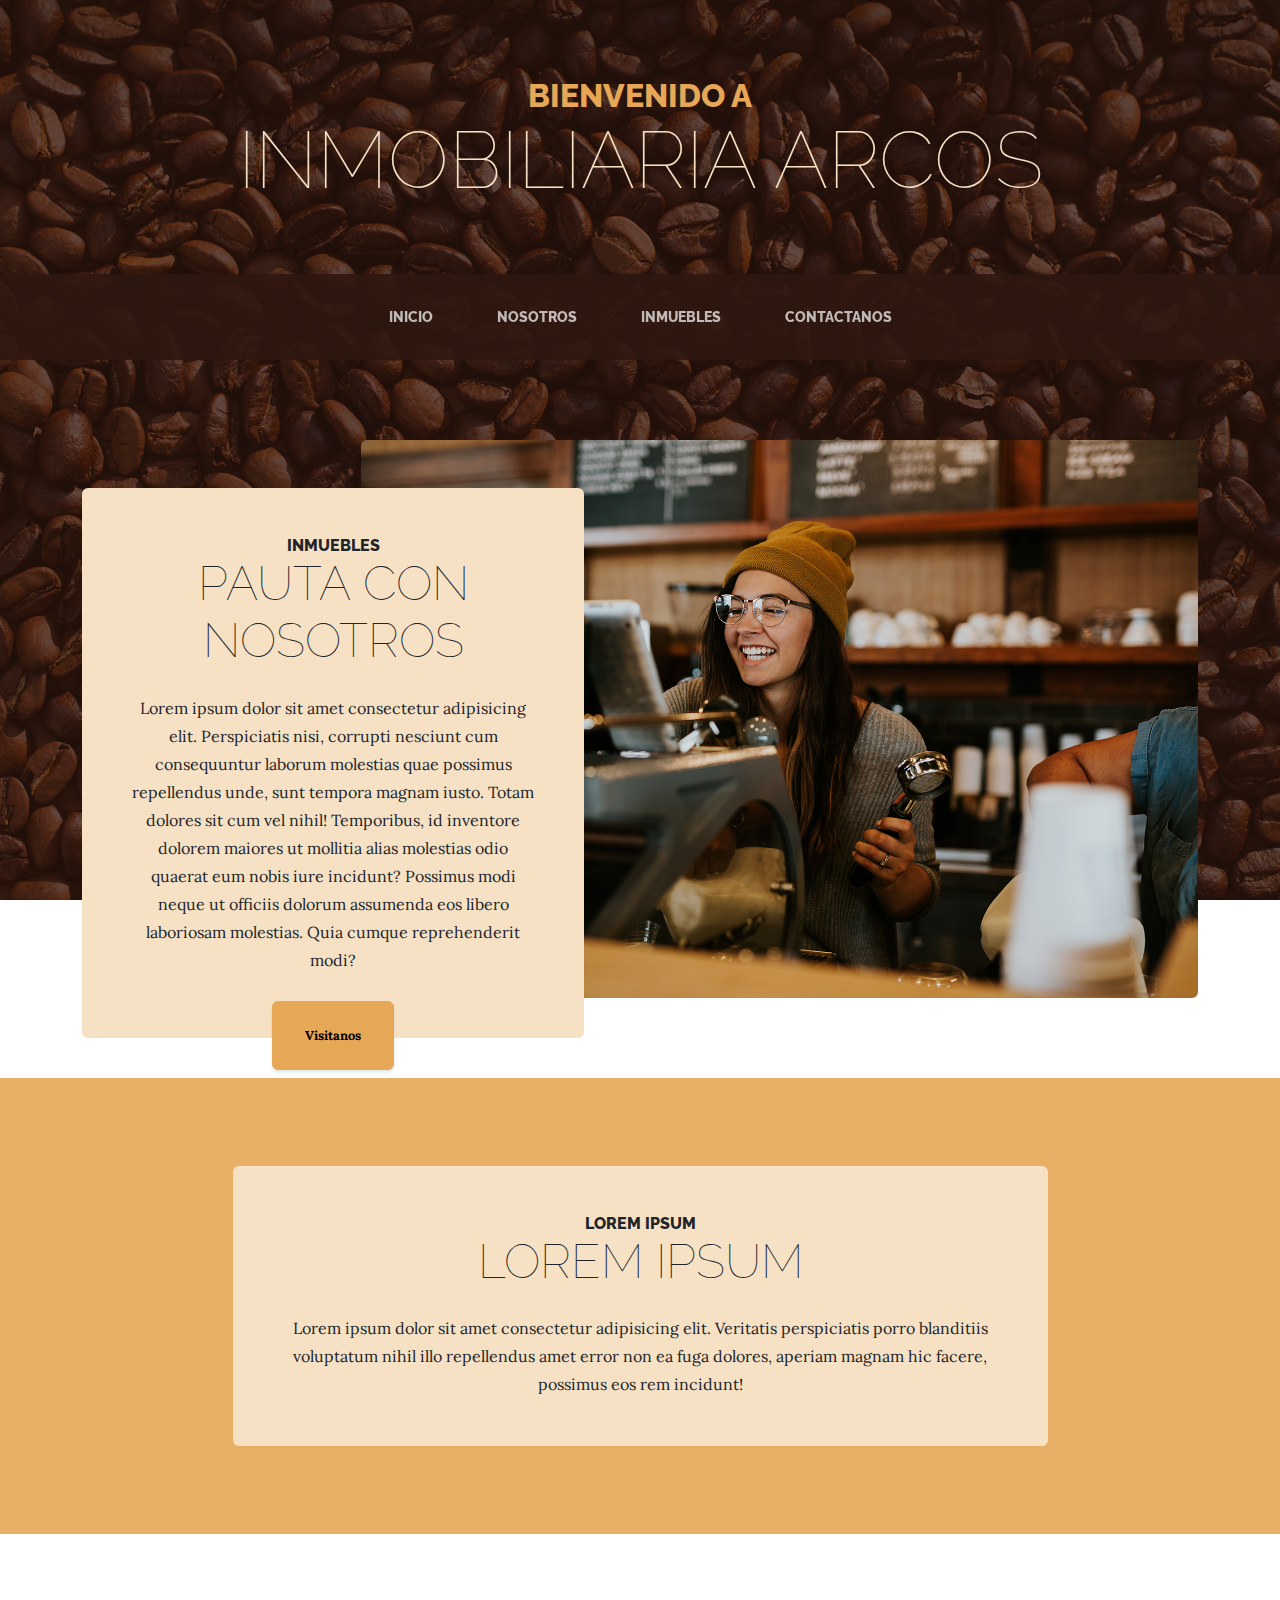
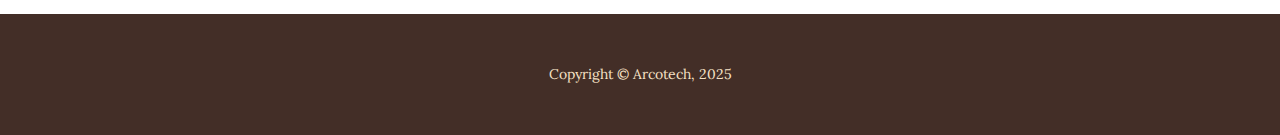
<file: index.html>
<!DOCTYPE html>
<html lang="en">

<head>
    <meta charset="utf-8" />
    <meta name="viewport" content="width=device-width, initial-scale=1, shrink-to-fit=no" />
    <meta name="description" content="" />
    <meta name="author" content="" />
    <title>Arcotech - Inmobiliaria</title>
    <link rel="icon" type="image/x-icon" href="assets/img/favicon.png" />
    <!-- Google fonts-->
    <link
        href="https://fonts.googleapis.com/css?family=Raleway:100,100i,200,200i,300,300i,400,400i,500,500i,600,600i,700,700i,800,800i,900,900i"
        rel="stylesheet" />
    <link href="https://fonts.googleapis.com/css?family=Lora:400,400i,700,700i" rel="stylesheet" />
    <!-- Core theme CSS (includes Bootstrap)-->
    <link href="css/styles.css" rel="stylesheet" />
    <!-- Bootstrap icons-->
    <link href="https://cdn.jsdelivr.net/npm/bootstrap-icons@1.5.0/font/bootstrap-icons.css" rel="stylesheet" />
</head>

<body>
    <header>
        <h1 class="site-heading text-center text-faded d-none d-lg-block">
            <span class="site-heading-upper text-primary mb-3">Bienvenido a</span>
            <span class="site-heading-lower">Inmobiliaria Arcos</span>
        </h1>
    </header>
    <!-- Navigation-->
    <nav class="navbar navbar-expand-lg navbar-dark py-lg-4 sticky-top" id="mainNav">
        <div class="container">
            <a class="navbar-brand text-uppercase fw-bold d-lg-none" href="index.html"><img src="assets/img/logo.jpg"
                    alt="Logo" width="auto" height="30"></a>
            <button class="navbar-toggler" type="button" data-bs-toggle="collapse"
                data-bs-target="#navbarSupportedContent" aria-controls="navbarSupportedContent" aria-expanded="false"
                aria-label="Toggle navigation"><span class="navbar-toggler-icon"></span></button>
            <div class="collapse navbar-collapse" id="navbarSupportedContent">
                <ul class="navbar-nav mx-auto">
                    <li class="nav-item px-lg-4"><a class="nav-link text-uppercase" href="#!">Inicio</a></li>
                    <li class="nav-item px-lg-4"><a class="nav-link text-uppercase" href="about.html">Nosotros</a></li>
                    <li class="nav-item px-lg-4"><a class="nav-link text-uppercase" href="products.html">Inmuebles</a>
                    </li>
                    <li class="nav-item px-lg-4"><a class="nav-link text-uppercase" href="store.html">Contactanos</a>
                    </li>
                </ul>
            </div>
        </div>
    </nav>
    <section class="page-section clearfix">
        <div class="container">
            <div class="intro">
                <img class="intro-img img-fluid mb-3 mb-lg-0 rounded" src="assets/img/intro.jpg" alt="..." />
                <div class="intro-text left-0 text-center bg-faded p-5 rounded">
                    <h2 class="section-heading mb-4">
                        <span class="section-heading-upper">Inmuebles</span>
                        <span class="section-heading-lower">Pauta con nosotros</span>
                    </h2>
                    <p class="mb-3">Lorem ipsum dolor sit amet consectetur adipisicing elit. Perspiciatis nisi, corrupti
                        nesciunt cum consequuntur laborum molestias quae possimus repellendus unde, sunt tempora magnam
                        iusto. Totam dolores sit cum vel nihil!
                        Temporibus, id inventore dolorem maiores ut mollitia alias molestias odio quaerat eum nobis iure
                        incidunt? Possimus modi neque ut officiis dolorum assumenda eos libero laboriosam molestias.
                        Quia cumque reprehenderit modi?</p>
                    <div class="intro-button mx-auto"><a class="btn btn-primary btn-xl" href="#!">Visitanos</a></div>
                </div>
            </div>
        </div>
    </section>
    <section class="page-section cta">
        <div class="container">
            <div class="row">
                <div class="col-xl-9 mx-auto">
                    <div class="cta-inner bg-faded text-center rounded">
                        <h2 class="section-heading mb-4">
                            <span class="section-heading-upper">Lorem Ipsum</span>
                            <span class="section-heading-lower">Lorem Ipsum</span>
                        </h2>
                        <p class="mb-0">Lorem ipsum dolor sit amet consectetur adipisicing elit. Veritatis perspiciatis
                            porro blanditiis voluptatum nihil illo repellendus amet error non ea fuga dolores, aperiam
                            magnam hic facere, possimus eos rem incidunt!</p>
                    </div>
                </div>
            </div>
        </div>
    </section>
    <footer class="footer text-faded text-center py-5">
        <div class="container">
            <p class="m-0 small">Copyright &copy; Arcotech, 2025</p>
        </div>
    </footer>
    <!-- Bootstrap core JS-->
    <script src="https://cdn.jsdelivr.net/npm/bootstrap@5.2.3/dist/js/bootstrap.bundle.min.js"></script>
    <!-- Core theme JS-->
    <script src="js/scripts.js"></script>
</body>

</html>
</file>
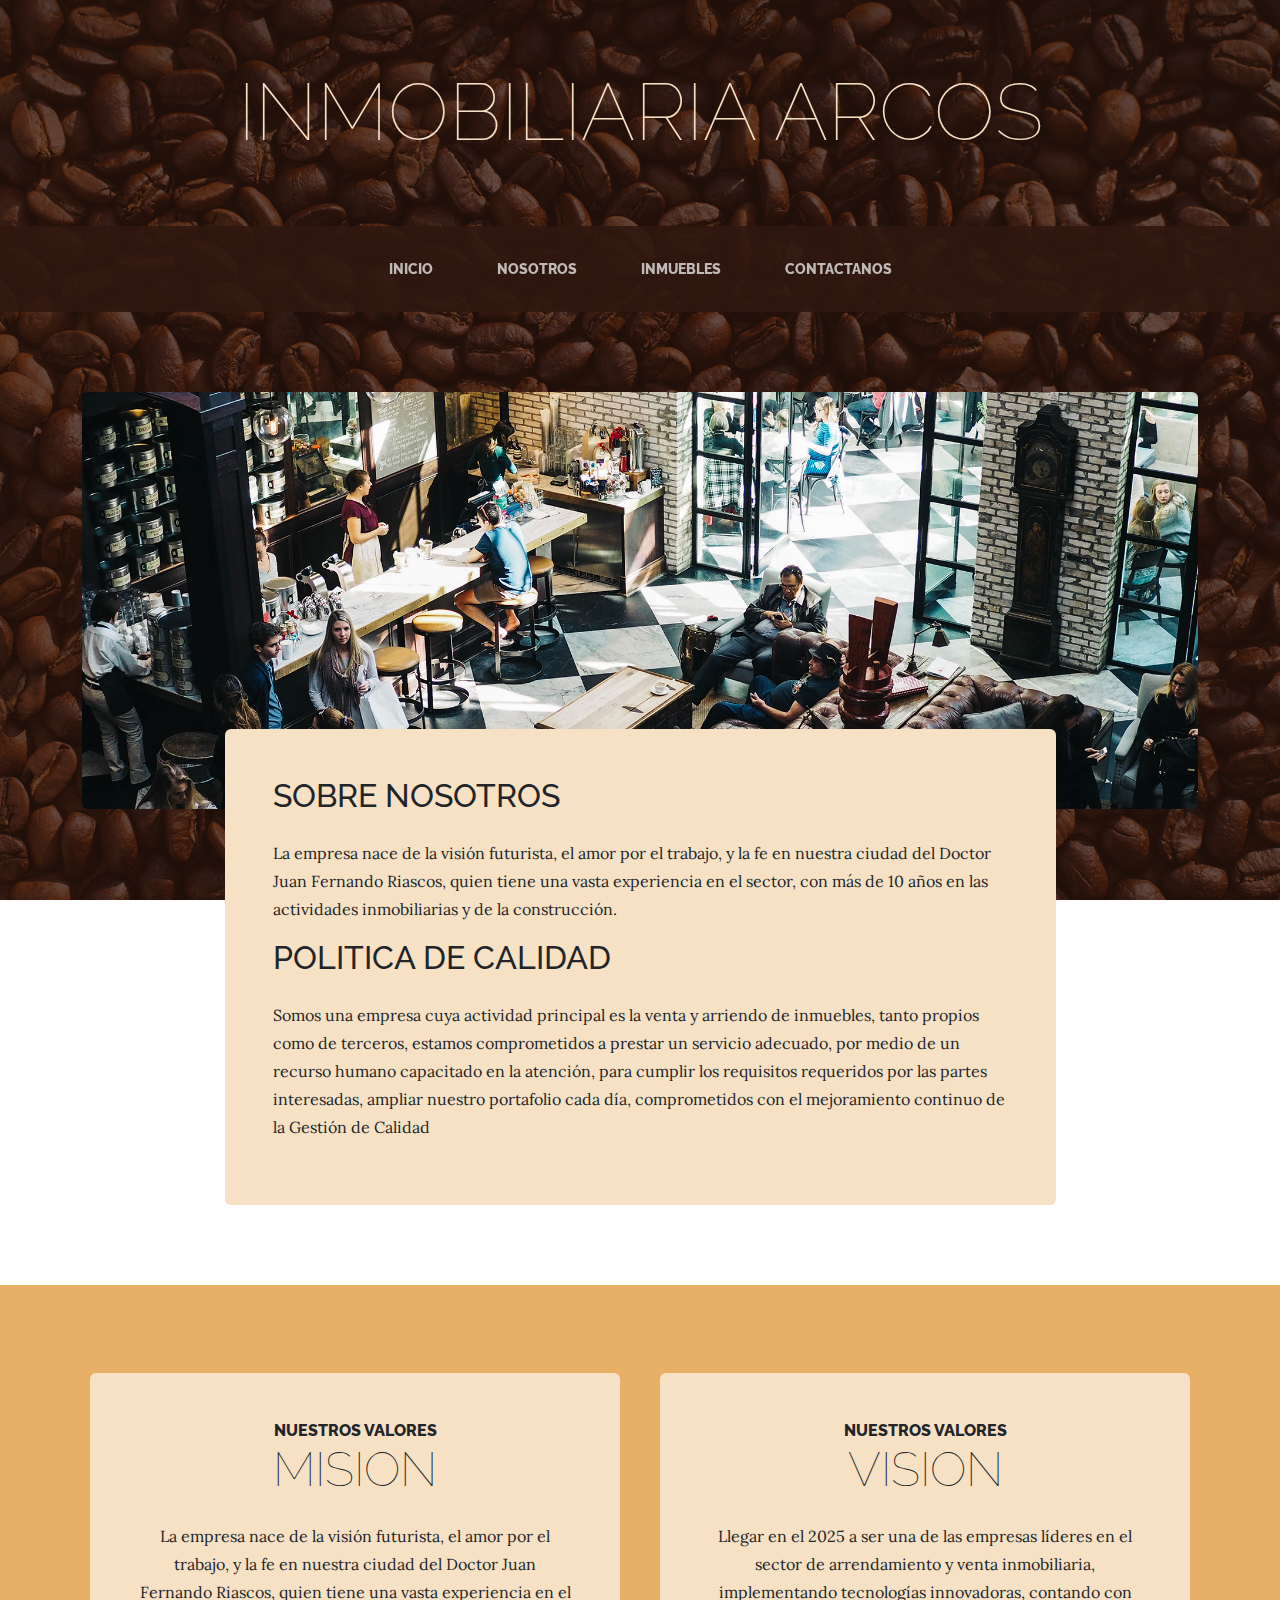
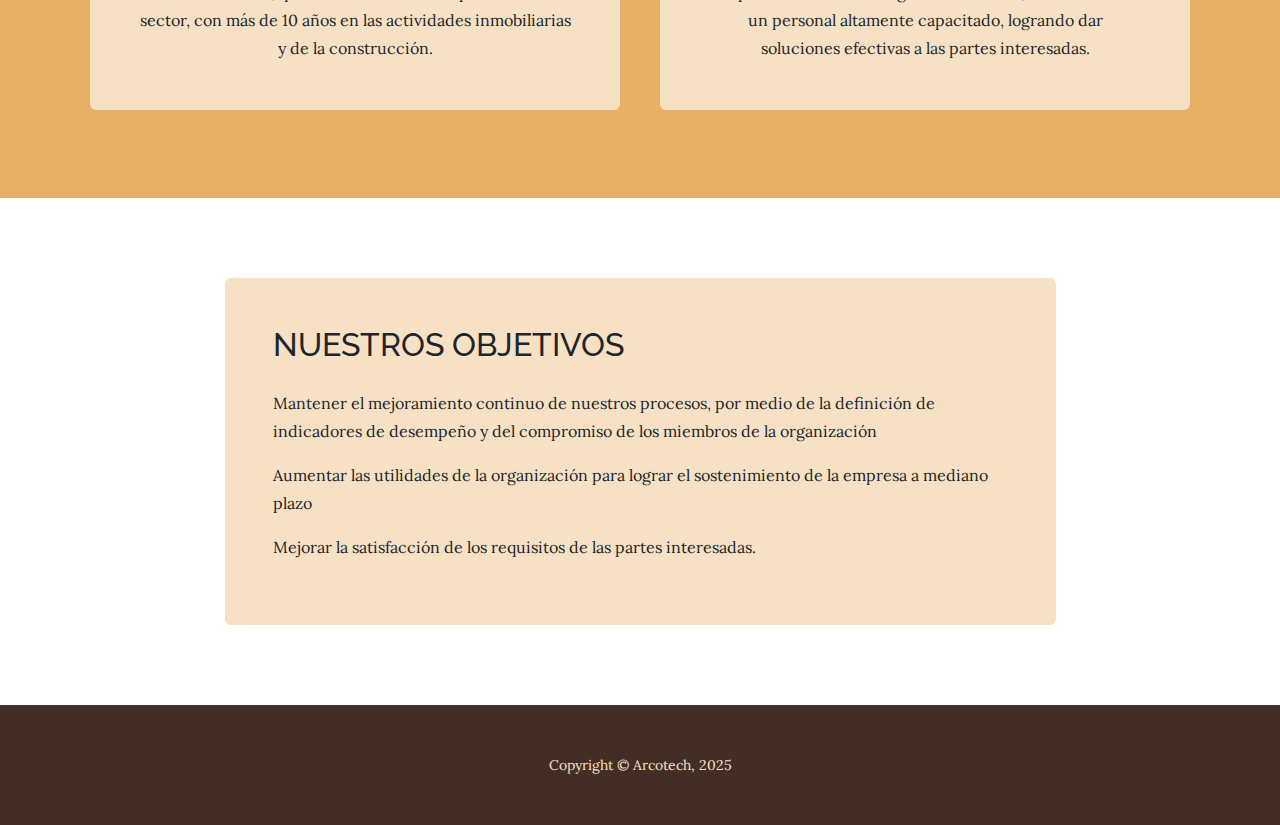
<file: about.html>
<!DOCTYPE html>
<html lang="en">

<head>
    <meta charset="utf-8" />
    <meta name="viewport" content="width=device-width, initial-scale=1, shrink-to-fit=no" />
    <meta name="description" content="" />
    <meta name="author" content="" />
    <title>Arcotech - Inmobiliaria</title>
    <link rel="icon" type="image/x-icon" href="assets/img/favicon.png" />
    <!-- Google fonts-->
    <link
        href="https://fonts.googleapis.com/css?family=Raleway:100,100i,200,200i,300,300i,400,400i,500,500i,600,600i,700,700i,800,800i,900,900i"
        rel="stylesheet" />
    <link href="https://fonts.googleapis.com/css?family=Lora:400,400i,700,700i" rel="stylesheet" />
    <!-- Core theme CSS (includes Bootstrap)-->
    <link href="css/styles.css" rel="stylesheet" />
</head>

<body>
    <header>
        <h1 class="site-heading text-center text-faded d-none d-lg-block">
            <span class="site-heading-lower">Inmobiliaria Arcos</span>
        </h1>
    </header>
    <!-- Navigation-->
    <nav class="navbar navbar-expand-lg navbar-dark py-lg-4 sticky-top" id="mainNav">
        <div class="container">
            <a class="navbar-brand text-uppercase fw-bold d-lg-none" href="index.html"><img src="assets/img/logo.jpg"
                    alt="Logo" width="auto" height="30"></a>
            <button class="navbar-toggler" type="button" data-bs-toggle="collapse"
                data-bs-target="#navbarSupportedContent" aria-controls="navbarSupportedContent" aria-expanded="false"
                aria-label="Toggle navigation"><span class="navbar-toggler-icon"></span></button>
            <div class="collapse navbar-collapse" id="navbarSupportedContent">
                <ul class="navbar-nav mx-auto">
                    <li class="nav-item px-lg-4"><a class="nav-link text-uppercase" href="index.html">Inicio</a></li>
                    <li class="nav-item px-lg-4"><a class="nav-link text-uppercase" href="#!">Nosotros</a></li>
                    <li class="nav-item px-lg-4"><a class="nav-link text-uppercase" href="products.html">Inmuebles</a>
                    </li>
                    <li class="nav-item px-lg-4"><a class="nav-link text-uppercase" href="store.html">Contactanos</a>
                    </li>
                </ul>
            </div>
        </div>
    </nav>
    <section class="page-section about-heading">
        <div class="container">
            <img class="img-fluid rounded about-heading-img mb-3 mb-lg-0" src="assets/img/about.jpg" alt="..." />
            <div class="about-heading-content">
                <div class="row">
                    <div class="col-xl-9 col-lg-10 mx-auto">
                        <div class="bg-faded rounded p-5">
                            <h2 class="section-heading mb-4">
                                <span class="section-heading">Sobre Nosotros</span>
                            </h2>
                            <p>La empresa nace de la visión futurista, el amor por el trabajo, y la fe en nuestra ciudad
                                del Doctor Juan Fernando Riascos, quien tiene una vasta experiencia en el sector, con
                                más de 10 años en las actividades inmobiliarias y de la construcción.</p>
                            <h2 class="section-heading mb-4">
                                <span class="section-heading">Politica de Calidad</span>
                            </h2>
                            <p>Somos una empresa cuya actividad principal es la venta y arriendo de inmuebles, tanto
                                propios como de terceros, estamos comprometidos a prestar un servicio adecuado, por
                                medio de un recurso humano capacitado en la atención, para cumplir los requisitos
                                requeridos por las partes interesadas, ampliar nuestro portafolio cada día,
                                comprometidos con el mejoramiento continuo de la Gestión de Calidad</p>
                        </div>
                    </div>
                </div>
            </div>
        </div>
    </section>
    <section class="page-section cta">
        <div class="container">
            <div class="row">
                <div class="col-xl-6 mx-auto">
                    <div class="cta-inner bg-faded text-center rounded">
                        <h2 class="section-heading mb-4">
                            <span class="section-heading-upper">Nuestros Valores</span>
                            <span class="section-heading-lower">Mision</span>
                        </h2>
                        <p class="mb-0">La empresa nace de la visión futurista, el amor por el trabajo, y la fe en
                            nuestra ciudad del Doctor Juan Fernando Riascos, quien tiene una vasta experiencia en el
                            sector, con más de 10 años en las actividades inmobiliarias y de la construcción.</p>
                    </div>
                </div>
                <div class="col-xl-6 mx-auto">
                    <div class="cta-inner bg-faded text-center rounded">
                        <h2 class="section-heading mb-4">
                            <span class="section-heading-upper">Nuestros Valores</span>
                            <span class="section-heading-lower">Vision</span>
                        </h2>
                        <p class="mb-0">Llegar en el 2025 a ser una de las empresas líderes en el sector de
                            arrendamiento y venta inmobiliaria, implementando tecnologías innovadoras, contando con un
                            personal altamente capacitado, logrando dar soluciones efectivas a las partes interesadas.
                        </p>
                    </div>
                </div>
            </div>
        </div>
    </section>
    <section class="page-section about-heading">
        <div class="container">
            <div class="row">
                <div class="col-xl-9 col-lg-10 mx-auto">
                    <div class="bg-faded rounded p-5">
                        <h2 class="section-heading mb-4">
                            <span class="section-heading">Nuestros Objetivos</span>
                        </h2>
                        <p>Mantener el mejoramiento continuo de nuestros procesos, por medio de la definición de
                            indicadores de desempeño y del compromiso de los miembros de la organización</p>
                        <p>Aumentar las utilidades de la organización para lograr el sostenimiento de la empresa a
                            mediano plazo</p>
                        <p>Mejorar la satisfacción de los requisitos de las partes interesadas.</p>
                    </div>
                </div>
            </div>
        </div>
    </section>
    <footer class="footer text-faded text-center py-5">
        <div class="container">
            <p class="m-0 small">Copyright &copy; Arcotech, 2025</p>
        </div>
    </footer>
    <!-- Bootstrap core JS-->
    <script src="https://cdn.jsdelivr.net/npm/bootstrap@5.2.3/dist/js/bootstrap.bundle.min.js"></script>
    <!-- Core theme JS-->
    <script src="js/scripts.js"></script>
</body>

</html>
</file>
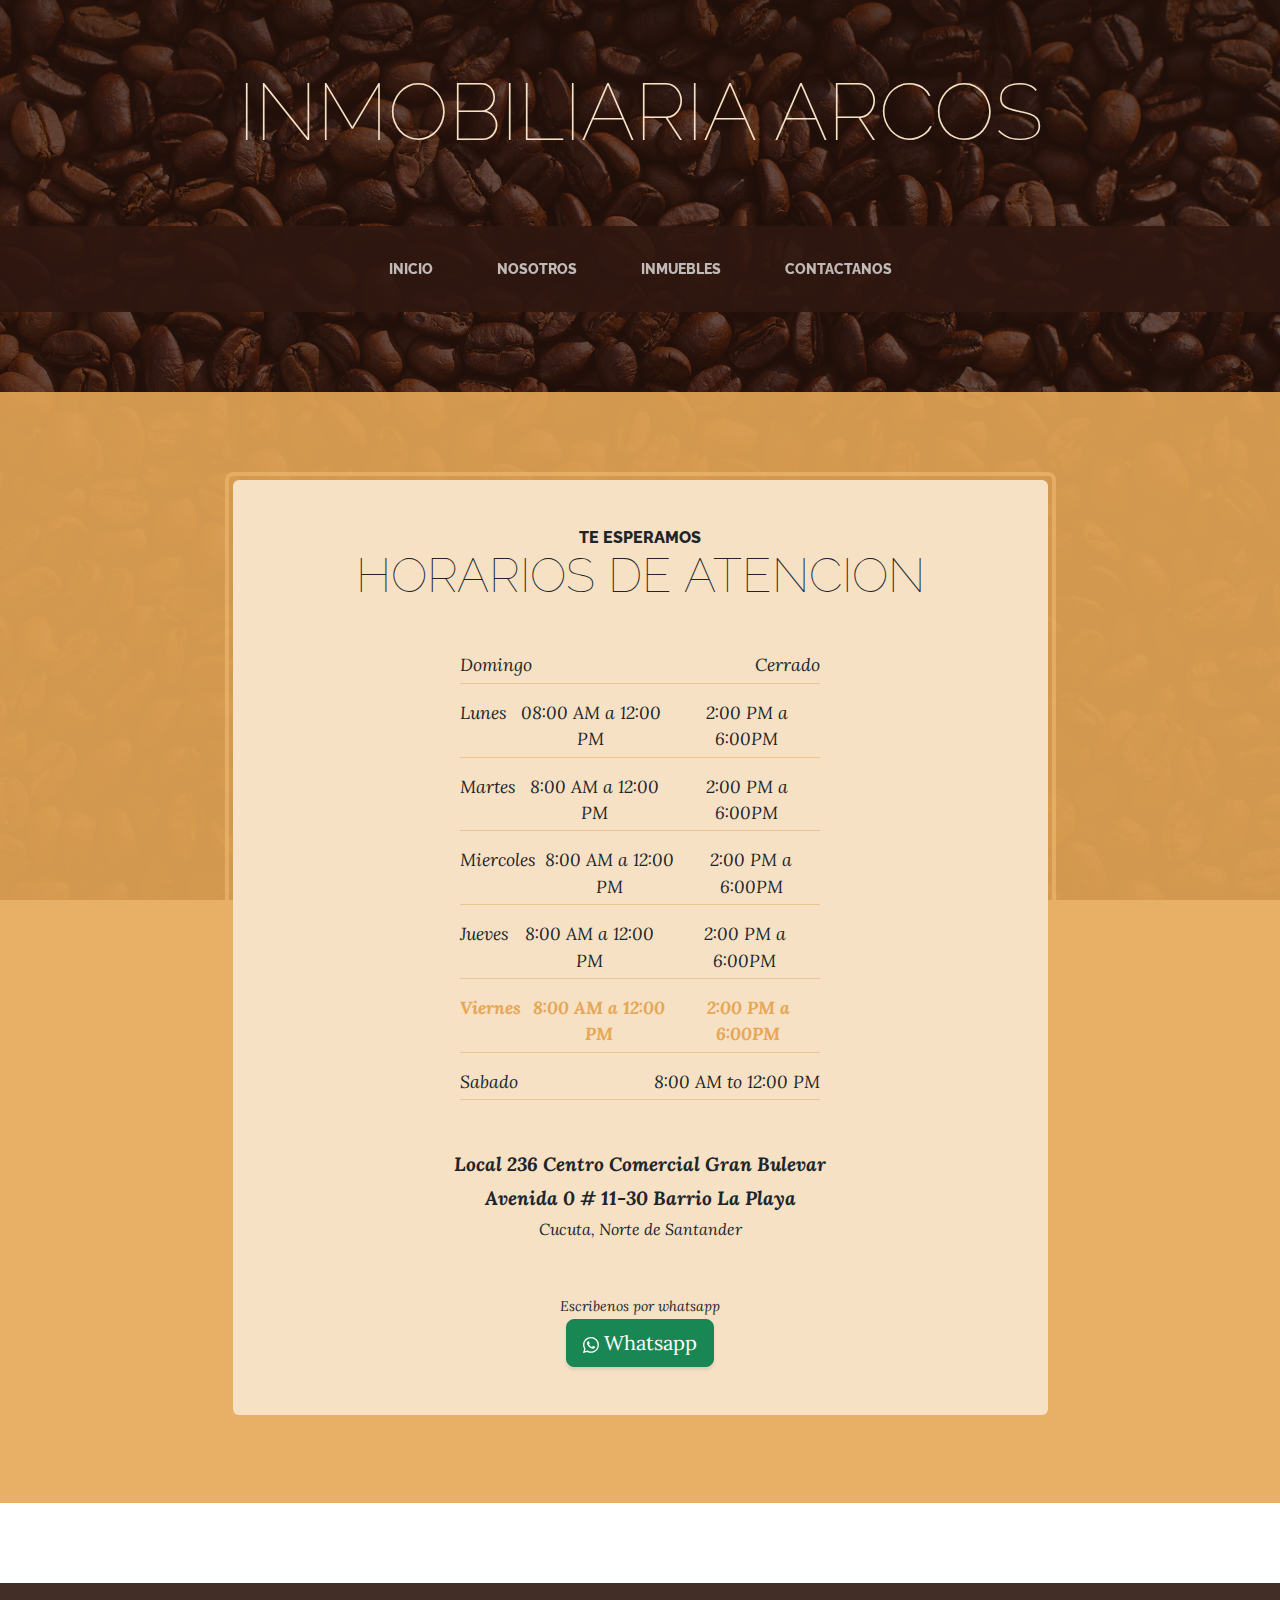
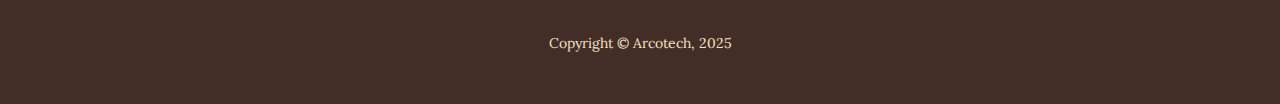
<file: store.html>
<!DOCTYPE html>
<html lang="en">

<head>
    <meta charset="utf-8" />
    <meta name="viewport" content="width=device-width, initial-scale=1, shrink-to-fit=no" />
    <meta name="description" content="" />
    <meta name="author" content="" />
    <title>Arcotech - Inmobiliaria</title>
    <link rel="icon" type="image/x-icon" href="assets/img/favicon.png" />
    <!-- Google fonts-->
    <link
        href="https://fonts.googleapis.com/css?family=Raleway:100,100i,200,200i,300,300i,400,400i,500,500i,600,600i,700,700i,800,800i,900,900i"
        rel="stylesheet" />
    <link href="https://fonts.googleapis.com/css?family=Lora:400,400i,700,700i" rel="stylesheet" />
    <!-- Core theme CSS (includes Bootstrap)-->
    <link href="css/styles.css" rel="stylesheet" />
</head>

<body>
    <header>
        <h1 class="site-heading text-center text-faded d-none d-lg-block">
            <span class="site-heading-lower">Inmobiliaria Arcos</span>
        </h1>
    </header>
    <!-- Navigation-->
    <nav class="navbar navbar-expand-lg navbar-dark py-lg-4 sticky-top" id="mainNav">
        <div class="container">
            <a class="navbar-brand text-uppercase fw-bold d-lg-none" href="index.html"><img src="assets/img/logo.jpg"
                    alt="Logo" width="auto" height="30"></a>
            <button class="navbar-toggler" type="button" data-bs-toggle="collapse"
                data-bs-target="#navbarSupportedContent" aria-controls="navbarSupportedContent" aria-expanded="false"
                aria-label="Toggle navigation"><span class="navbar-toggler-icon"></span></button>
            <div class="collapse navbar-collapse" id="navbarSupportedContent">
                <ul class="navbar-nav mx-auto">
                    <li class="nav-item px-lg-4"><a class="nav-link text-uppercase" href="index.html">Inicio</a></li>
                    <li class="nav-item px-lg-4"><a class="nav-link text-uppercase" href="about.html">Nosotros</a></li>
                    <li class="nav-item px-lg-4"><a class="nav-link text-uppercase" href="products.html">Inmuebles</a>
                    </li>
                    <li class="nav-item px-lg-4"><a class="nav-link text-uppercase" href="#!">Contactanos</a></li>
                </ul>
            </div>
        </div>
    </nav>
    <section class="page-section cta">
        <div class="container">
            <div class="row">
                <div class="col-xl-9 mx-auto">
                    <div class="cta-inner bg-faded text-center rounded">
                        <h2 class="section-heading mb-5">
                            <span class="section-heading-upper">Te Esperamos</span>
                            <span class="section-heading-lower">Horarios de Atencion</span>
                        </h2>
                        <ul class="list-unstyled list-hours mb-5 text-left mx-auto">
                            <li class="list-unstyled-item list-hours-item d-flex">
                                Domingo
                                <span class="ms-auto">Cerrado</span>
                            </li>
                            <li class="list-unstyled-item list-hours-item d-flex">
                                Lunes
                                <span class="ms-auto">08:00 AM a 12:00 PM</span>
                                <span class="ms-auto">2:00 PM a 6:00PM</span>
                            </li>
                            <li class="list-unstyled-item list-hours-item d-flex">
                                Martes
                                <span class="ms-auto">8:00 AM a 12:00 PM</span>
                                <span class="ms-auto">2:00 PM a 6:00PM</span>
                            </li>
                            <li class="list-unstyled-item list-hours-item d-flex">
                                Miercoles
                                <span class="ms-auto">8:00 AM a 12:00 PM</span>
                                <span class="ms-auto">2:00 PM a 6:00PM</span>
                            </li>
                            <li class="list-unstyled-item list-hours-item d-flex">
                                Jueves
                                <span class="ms-auto">8:00 AM a 12:00 PM</span>
                                <span class="ms-auto">2:00 PM a 6:00PM</span>
                            </li>
                            <li class="list-unstyled-item list-hours-item d-flex">
                                Viernes
                                <span class="ms-auto">8:00 AM a 12:00 PM</span>
                                <span class="ms-auto">2:00 PM a 6:00PM</span>
                            </li>
                            <li class="list-unstyled-item list-hours-item d-flex">
                                Sabado
                                <span class="ms-auto">8:00 AM to 12:00 PM</span>
                            </li>
                        </ul>
                        <p class="address mb-5">
                            <em>
                                <strong>Local 236 Centro Comercial Gran Bulevar</strong>
                                <br />
                                <strong>Avenida 0 # 11-30 Barrio La Playa</strong>
                                <br />
                                Cucuta, Norte de Santander
                            </em>
                        </p>
                        <p class="mb-0">
                            <small><em>Escribenos por whatsapp</em></small>
                            <br />
                            <a role="button" class="btn btn-success btn-lg" aria-disabled="true" target="_blank" href="https://api.whatsapp.com/send?phone=573178536852">
                                <svg xmlns="http://www.w3.org/2000/svg" width="16" height="16" fill="currentColor"
                                    class="bi bi-whatsapp" viewBox="0 0 16 16">
                                    <path
                                        d="M13.601 2.326A7.85 7.85 0 0 0 7.994 0C3.627 0 .068 3.558.064 7.926c0 1.399.366 2.76 1.057 3.965L0 16l4.204-1.102a7.9 7.9 0 0 0 3.79.965h.004c4.368 0 7.926-3.558 7.93-7.93A7.9 7.9 0 0 0 13.6 2.326zM7.994 14.521a6.6 6.6 0 0 1-3.356-.92l-.24-.144-2.494.654.666-2.433-.156-.251a6.56 6.56 0 0 1-1.007-3.505c0-3.626 2.957-6.584 6.591-6.584a6.56 6.56 0 0 1 4.66 1.931 6.56 6.56 0 0 1 1.928 4.66c-.004 3.639-2.961 6.592-6.592 6.592m3.615-4.934c-.197-.099-1.17-.578-1.353-.646-.182-.065-.315-.099-.445.099-.133.197-.513.646-.627.775-.114.133-.232.148-.43.05-.197-.1-.836-.308-1.592-.985-.59-.525-.985-1.175-1.103-1.372-.114-.198-.011-.304.088-.403.087-.088.197-.232.296-.346.1-.114.133-.198.198-.33.065-.134.034-.248-.015-.347-.05-.099-.445-1.076-.612-1.47-.16-.389-.323-.335-.445-.34-.114-.007-.247-.007-.38-.007a.73.73 0 0 0-.529.247c-.182.198-.691.677-.691 1.654s.71 1.916.81 2.049c.098.133 1.394 2.132 3.383 2.992.47.205.84.326 1.129.418.475.152.904.129 1.246.08.38-.058 1.171-.48 1.338-.943.164-.464.164-.86.114-.943-.049-.084-.182-.133-.38-.232">
                                    </path>
                                </svg>
                                Whatsapp
                            </a>
                        </p>
                    </div>
                </div>
            </div>
        </div>
    </section>
    <footer class="footer text-faded text-center py-5">
        <div class="container">
            <p class="m-0 small">Copyright &copy; Arcotech, 2025</p>
        </div>
    </footer>
    <!-- Bootstrap core JS-->
    <script src="https://cdn.jsdelivr.net/npm/bootstrap@5.2.3/dist/js/bootstrap.bundle.min.js"></script>
    <!-- Core theme JS-->
    <script src="js/scripts.js"></script>
</body>

</html>
</file>
